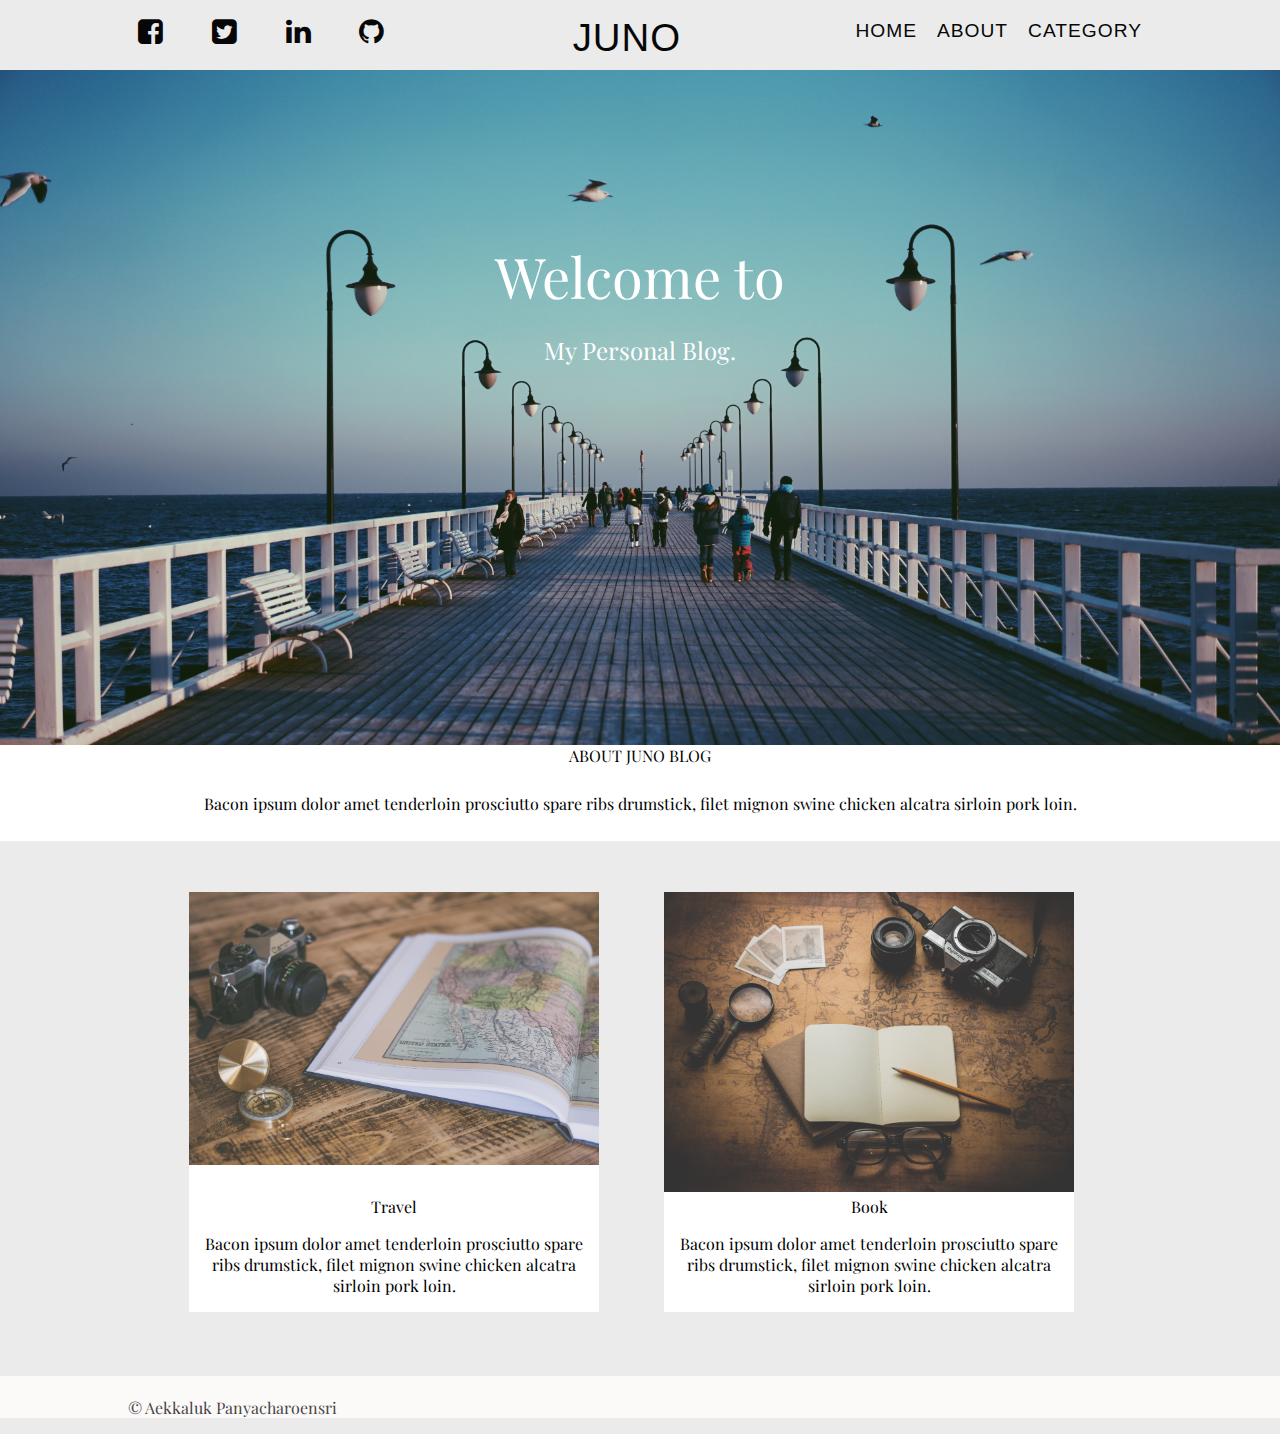
<file: index.html>
<!DOCTYPE html>
<html>
    <head>
        <title>Juno Blog</title>
        <meta charset="UTF-8">
        <link rel="stylesheet" href="css/indexstyle.css">
        <link href="https://fonts.googleapis.com/css?family=Open+Sans+Condensed:300|Playfair+Display&display=swap|Fjalla+One&display=swap" rel="stylesheet">
        <link rel="stylesheet" href="https://stackpath.bootstrapcdn.com/font-awesome/4.7.0/css/font-awesome.min.css">
    </head>
    <body>
        <header>
            <nav class="navbar">
                <ul>
                    <li class='blog-icon'><a href='#'><i class="fa fa-facebook-square" aria-hidden="true"></i></a></li>
                    <li class='blog-icon'><a href='#'><i class="fa fa-twitter-square" aria-hidden="true"></i></a></li>
                    <li class='blog-icon'><a href='#'><i class="fa fa-linkedin " aria-hidden="true"></i></a></li>
                    <li class='blog-icon'><a href='#'><i class="fa fa-github" aria-hidden="true"></i></a></li>
                    <li><a href='#'>CATEGORY</a></li>
                    <li><a href='\about.html'>ABOUT</a></li>
                    <li><a href='#'>HOME</a></li>
                    <li class="middle"><a href='#'>JUNO</a></li>
                </ul>
            </nav>
        </header>

        <div class="center">
            <img src="images/beach-benches-bridge-2091018.jpg">
            <span class="mesCenter">Welcome to</span>
            <span class="mesCenter mesBelow">My Personal Blog.</span>
        </div>
        
        <div class='story'>
            <p>ABOUT JUNO BLOG</p>
            <p>Bacon ipsum dolor amet tenderloin prosciutto spare ribs drumstick,
            filet mignon swine chicken alcatra sirloin pork loin.</p>
        </div>

        <section>
            
            <div class="container">
                <div class='content'>
                    <div class="img-resize">
                        <img src="images/travel.jpg">
                    </div>
                    <span>Travel</span>
                    <p>
                    Bacon ipsum dolor amet tenderloin prosciutto spare ribs drumstick,
                    filet mignon swine chicken alcatra sirloin pork loin.
                    </p>
                </div>  

                <div class='content'>
                    <div class="img-resize">
                        <img src="images/book.jpg">
                    </div>
                    <span>Book</span>
                    <p>
                    Bacon ipsum dolor amet tenderloin prosciutto spare ribs drumstick,
                    filet mignon swine chicken alcatra sirloin pork loin.
                    </p>
                </div>  
            
                    
            </div>
        </section>

        <footer>
            <div class="copyright">
                <p>&copy; Aekkaluk Panyacharoensri</p>
            </div>
        </footer>

    </body>
</html>
</file>
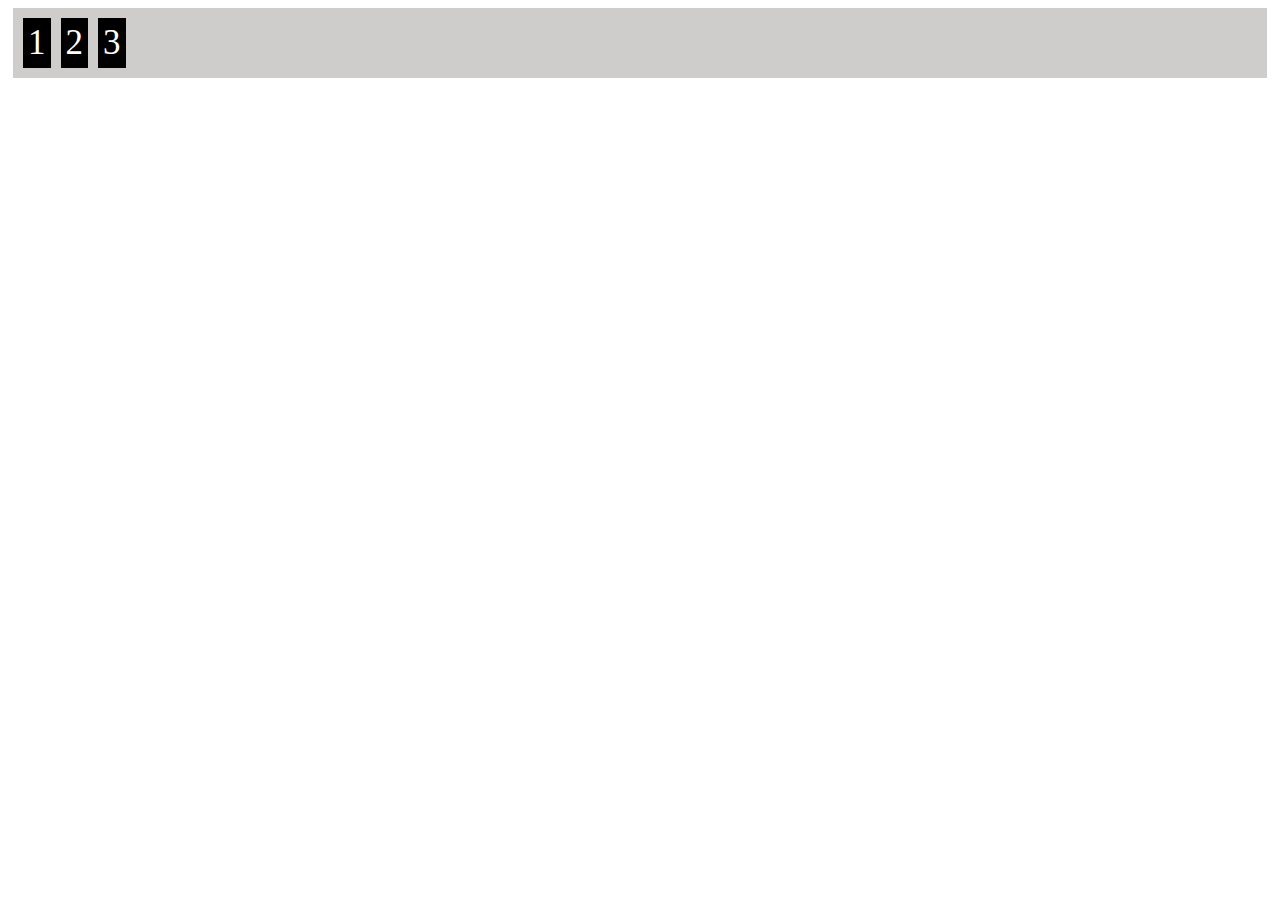
<file: test.html>
<!DOCTYPE html>
<html>
    <head>
        <title>Test Flex</title>
        <link rel="stylesheet" href="css/test.css">
    </head>
    <body>
        <div class="flex-container">
            <div>1</div>
            <div>2</div>
            <div>3</div>
        </div>
    </body>
</html>
</file>
<file: css/indexstyle.css>
body{
    font-family: 'Playfair Display', serif;
    margin:0;
    background-color: #EBEBEB;
}
section{
    box-sizing: border-box;
}
/* navber */
.navbar{
    position: relative;
    /* background-color: #EBEBEB; */
    font-family: 'Fjalla One', sans-serif;
    font-size: 1.2em;
    letter-spacing: 1px;
}
.navbar .blog-icon{
    float: left;
    margin-top: 0.5%;
    font-size: 1.5em;
    letter-spacing: 1em;
}
.navbar .middle{
    text-align: center;
    width: 55%;
    font-size: 2em;
}
ul{
    list-style-type: none; 
    margin:0;
    padding: 0;
    overflow: hidden;
    margin-left: 10%;
    margin-right: 10%;
} 

li a{
    margin-top: 1%;
    display: block;
    padding: 10px;
    color: #070707;
    float: right;
}
a{  
    text-decoration: none;
}

/* container */
.container{
    position: relative;
    width: 80%;
    margin-left: auto;
    margin-right: auto;

}
.content{
    /* position: absolute; */
    text-align: center;
    margin-left: 6%;
    margin-top: 5%;
    width: 40%;
    display:inline-block;
    background-color: #ffffff;
    /* border: solid #464646 1px; */
}
.sect{
    position :relative;
    display: inline-block;
    background-color: #F1F1F1;
    width: 100%;
    height: 1100px;
    margin-top: 5%;
}
.detail{
    background-color: #ffffff;
    text-align: center;
    width: 60%;
    margin-left: auto;
    margin-right: auto;
    font-size: 1.2em;
}
.intro {
    background-color: #ffffff;
    width: 50%;
    float: right;
    height: 30%;
    margin-bottom:1px;
}
.message{
    text-align: center;
    padding: 20px 40px;
    letter-spacing: 2px;
    font-size: 20px;
}
.sect div.img-resize{
    position: absolute;
    width: 50%;
    height: 330px;
    margin:0;
    margin-bottom:1px;
}

.story{
    margin-left:auto;
    margin-right: auto;
    margin-top: 0%;
    text-align: center;
    display: block;
    background-color: #ffffff;
}   
.story p{
    margin:0;
    padding: 0;
    height: 3em;
}
img{
    width: 100%;
    height: auto;
    display: block;
}
div.img-resize img{
    width: 100%;
    height: auto;
}
div.img-resize{
    /* width: 5em; */
    height:  300px;
    overflow: hidden;
    text-align: center;
    margin-bottom: 1%;
}
.center{
    position: relative;
    overflow: hidden;
    margin: 0;
}

.mesCenter{
    position: absolute;
    text-align: center;
    left: 0;
    top: 25%;
    width: 100%;
    color: #ffffff;
    /* font-size: 45px; */
    font-size: 3.5em;
}
.mesBelow{
    top: 11em;
    font-size: 1.5em;
}
.top-center{
    position: absolute;
    top: 1%;
    width: 100%;
    text-align: center;
}

/* font */
h3{
    font-size: 1.5em;
    margin:0;
    letter-spacing:4px;
}
h1{
    font-size: 4em;
    margin:0; 
}
div .top-center .font-white h1{
    color:#464646;
}
/* footer */
footer{
    position: relative;
    width: 100%;
    height: 10%;
    margin-left:auto;
    margin-right: auto;
    margin-top: 5%;
    bottom:0px;
    background-color: rgb(252, 249, 249);
    
}
.copyright{
    padding-top: 5px;
    color:#464646;
    margin-left: 10%;
}
</file>
<file: css/test.css>
.flex-container{
    display:flex;
    background-color: #cfcccc;
    /* flex-direction: column; */
}
div{
    background-color: black;
    color:white;
    margin: 5px;
    padding: 5px;
    font-size: 35px;
}
</file>
